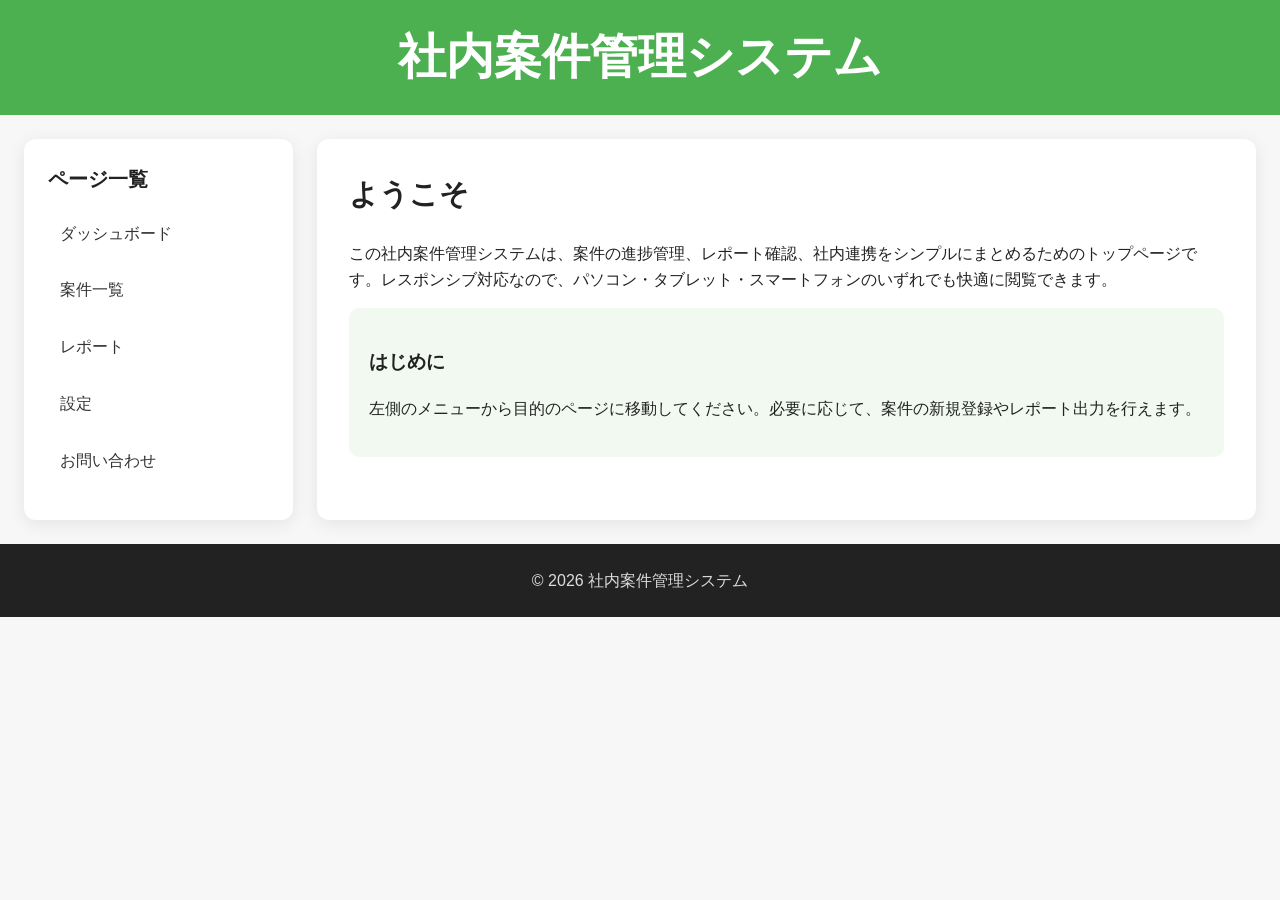
<file: docs/index.html>
<!DOCTYPE html>
<html lang="ja">
<head>
  <meta charset="UTF-8">
  <meta name="viewport" content="width=device-width, initial-scale=1.0">
  <title>社内案件管理システム</title>
  <link rel="stylesheet" href="styles.css">
</head>
<body>
  <header>
    <h1>社内案件管理システム</h1>
  </header>

  <main class="container">
    <aside class="sidebar">
      <h2>ページ一覧</h2>
      <ul>
        <li><a href="#dashboard">ダッシュボード</a></li>
        <li><a href="#projects">案件一覧</a></li>
        <li><a href="#reports">レポート</a></li>
        <li><a href="#settings">設定</a></li>
        <li><a href="#contact">お問い合わせ</a></li>
      </ul>
    </aside>

    <section class="main-content">
      <h2>ようこそ</h2>
      <p>この社内案件管理システムは、案件の進捗管理、レポート確認、社内連携をシンプルにまとめるためのトップページです。レスポンシブ対応なので、パソコン・タブレット・スマートフォンのいずれでも快適に閲覧できます。</p>
      <div class="action-card">
        <h3>はじめに</h3>
        <p>左側のメニューから目的のページに移動してください。必要に応じて、案件の新規登録やレポート出力を行えます。</p>
      </div>
    </section>
  </main>

  <footer>
    <p>&copy; 2026 社内案件管理システム</p>
  </footer>
</body>
</html>
</file>
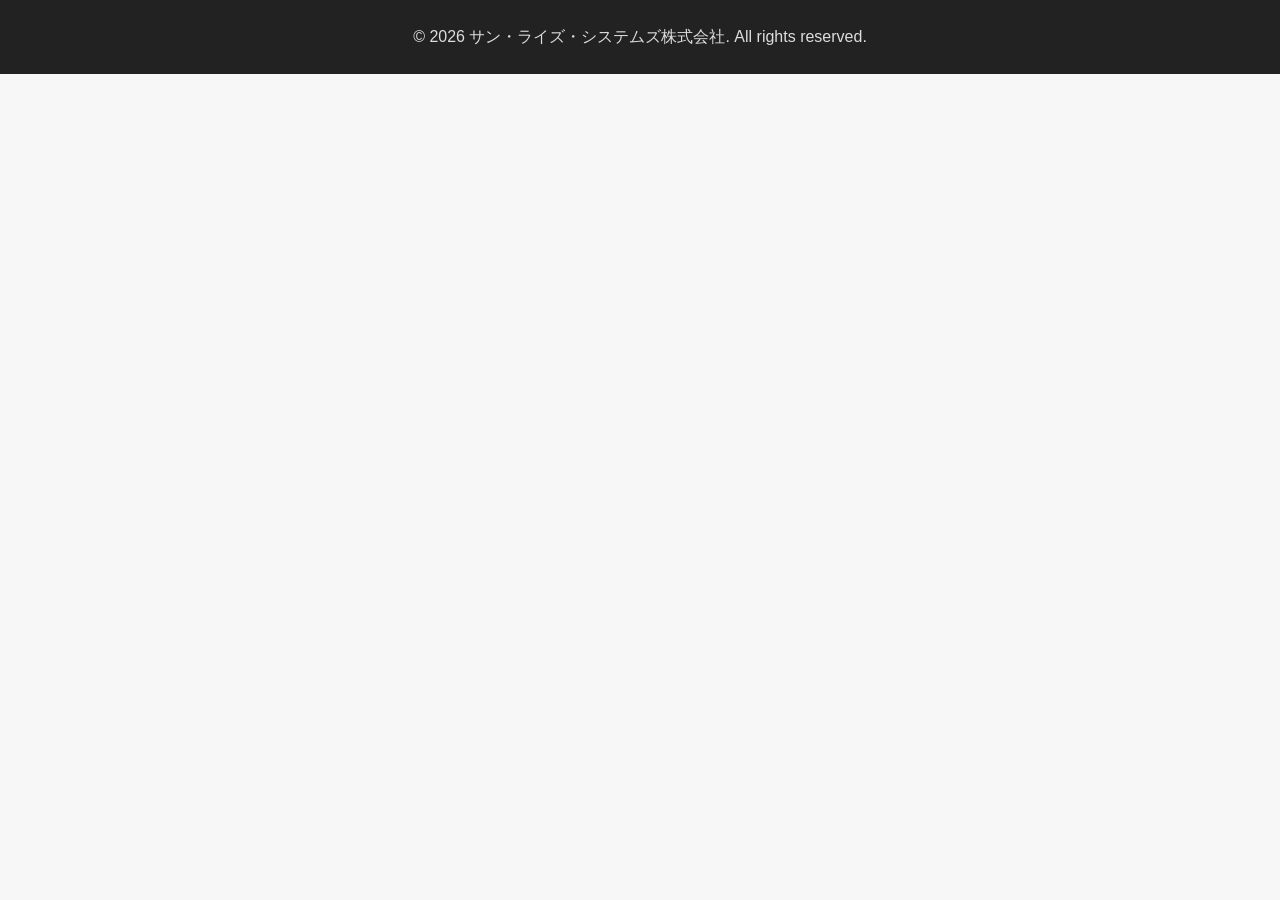
<file: docs/footer.html>
<!DOCTYPE html>
<html lang="ja">
<head>
  <meta charset="UTF-8">
  <meta name="viewport" content="width=device-width, initial-scale=1.0">
  <title>フッター</title>
  <link rel="stylesheet" href="styles.css">
</head>
<body>
  <footer>
    <p>&copy; 2026 サン・ライズ・システムズ株式会社. All rights reserved.</p>
  </footer>
</body>
</html>
</file>
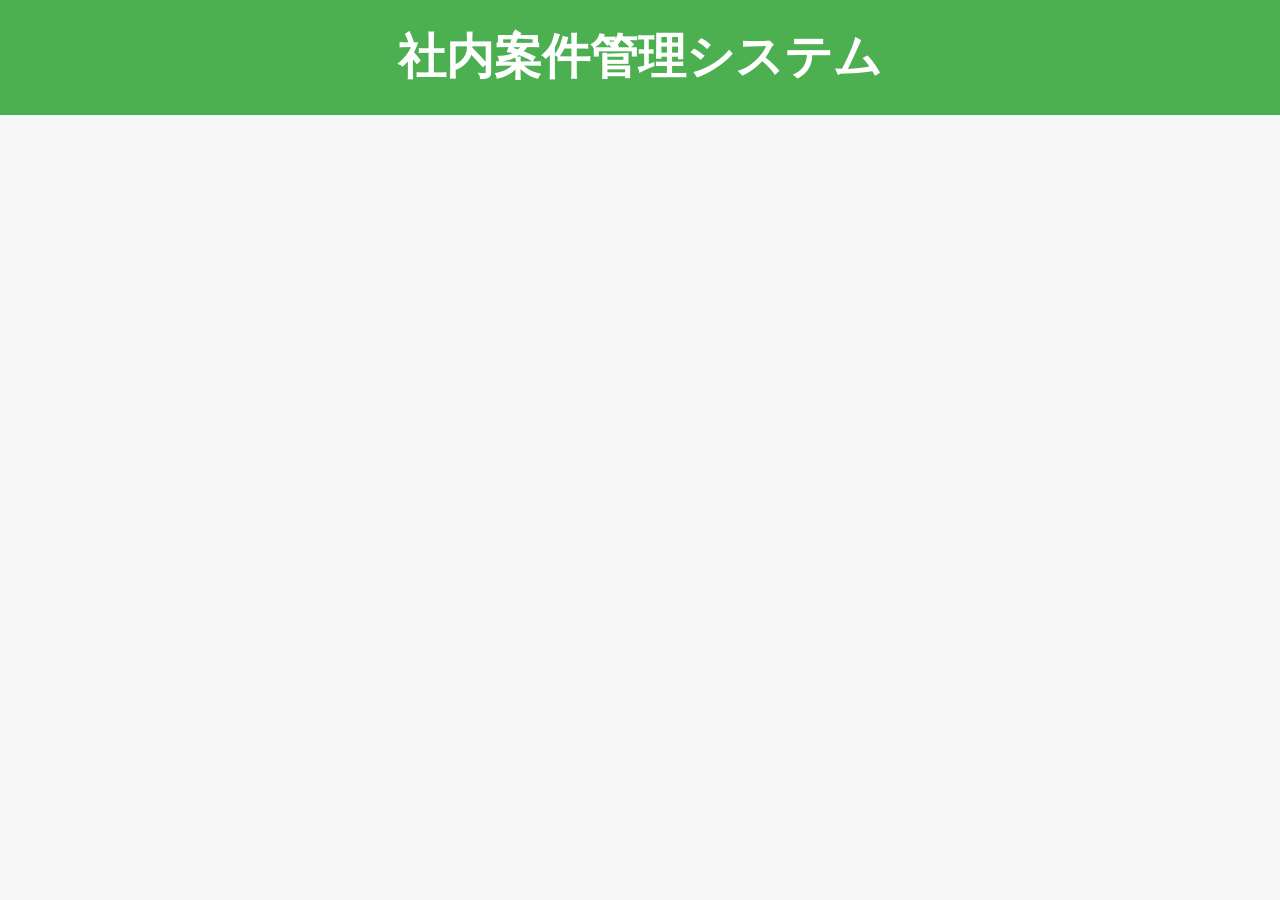
<file: docs/header.html>
<!DOCTYPE html>
<html lang="ja">
<head>
  <meta charset="UTF-8">
  <meta name="viewport" content="width=device-width, initial-scale=1.0">
  <title>ヘッダー</title>
  <link rel="stylesheet" href="styles.css">
</head>
<body>
  <header>
    <h1>社内案件管理システム</h1>
  </header>
</body>
</html>
</file>
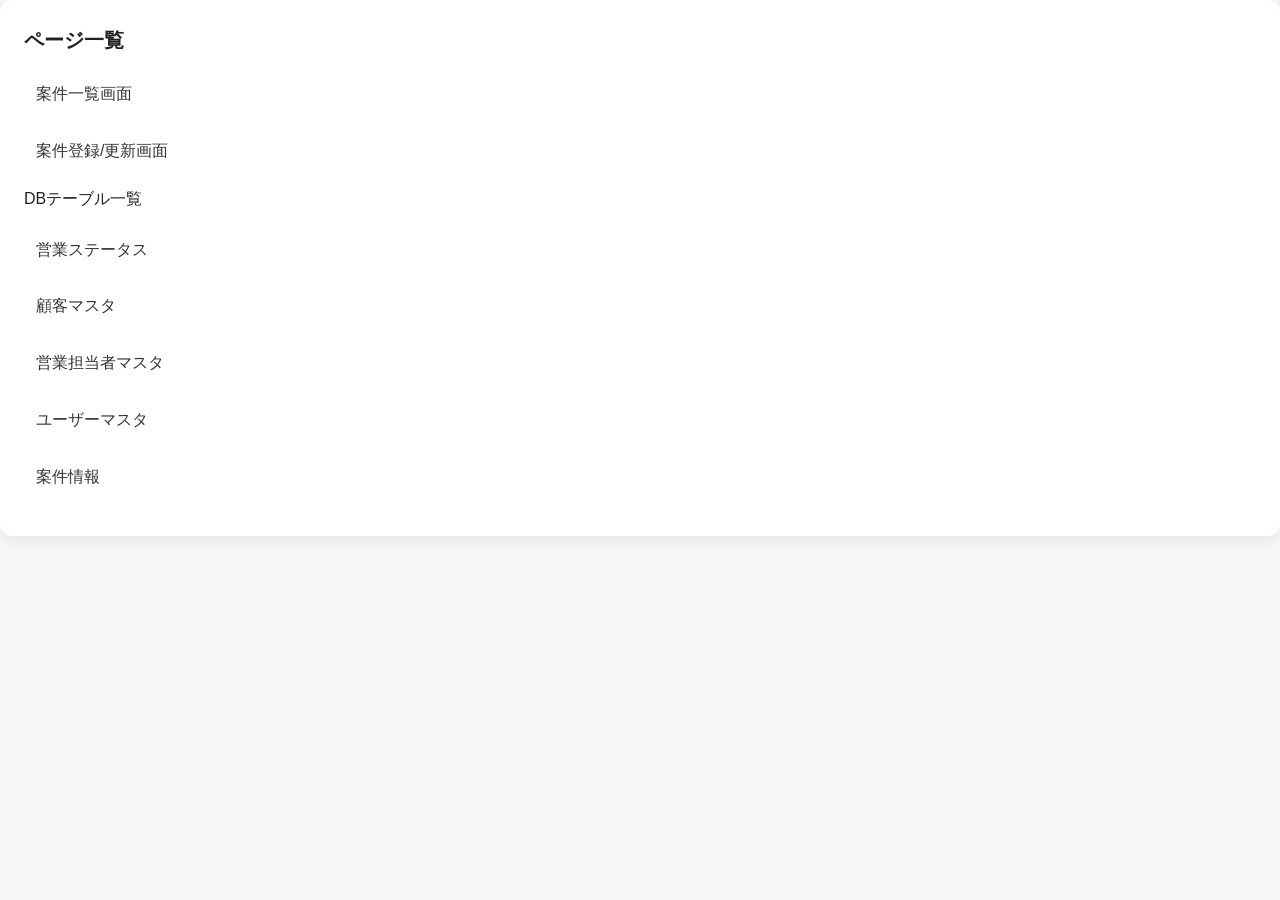
<file: docs/sidebar.html>
<!DOCTYPE html>
<html lang="ja">
<head>
  <meta charset="UTF-8">
  <meta name="viewport" content="width=device-width, initial-scale=1.0">
  <title>サイドバー</title>
  <link rel="stylesheet" href="styles.css">
</head>
<body>
  <aside class="sidebar">
    <h2>ページ一覧</h2>
    <ul>
      <li><a href="screens/OpportunityList.html">案件一覧画面</a></li>
      <li><a href="screens/OpportunityEdit.html">案件登録/更新画面</a></li>
      <li>
        DBテーブル一覧
        <ul>
          <li><a href="tables/SalesStatusTable.html">営業ステータス</a></li>
          <li><a href="tables/CustomerMasterTable.html">顧客マスタ</a></li>
          <li><a href="tables/SalesRepMasterTable.html">営業担当者マスタ</a></li>
          <li><a href="tables/UserMasterTable.html">ユーザーマスタ</a></li>
          <li><a href="tables/OpportunityInfoTable.html">案件情報</a></li>
        </ul>
      </li>
    </ul>
  </aside>
</body>
</html>
</file>
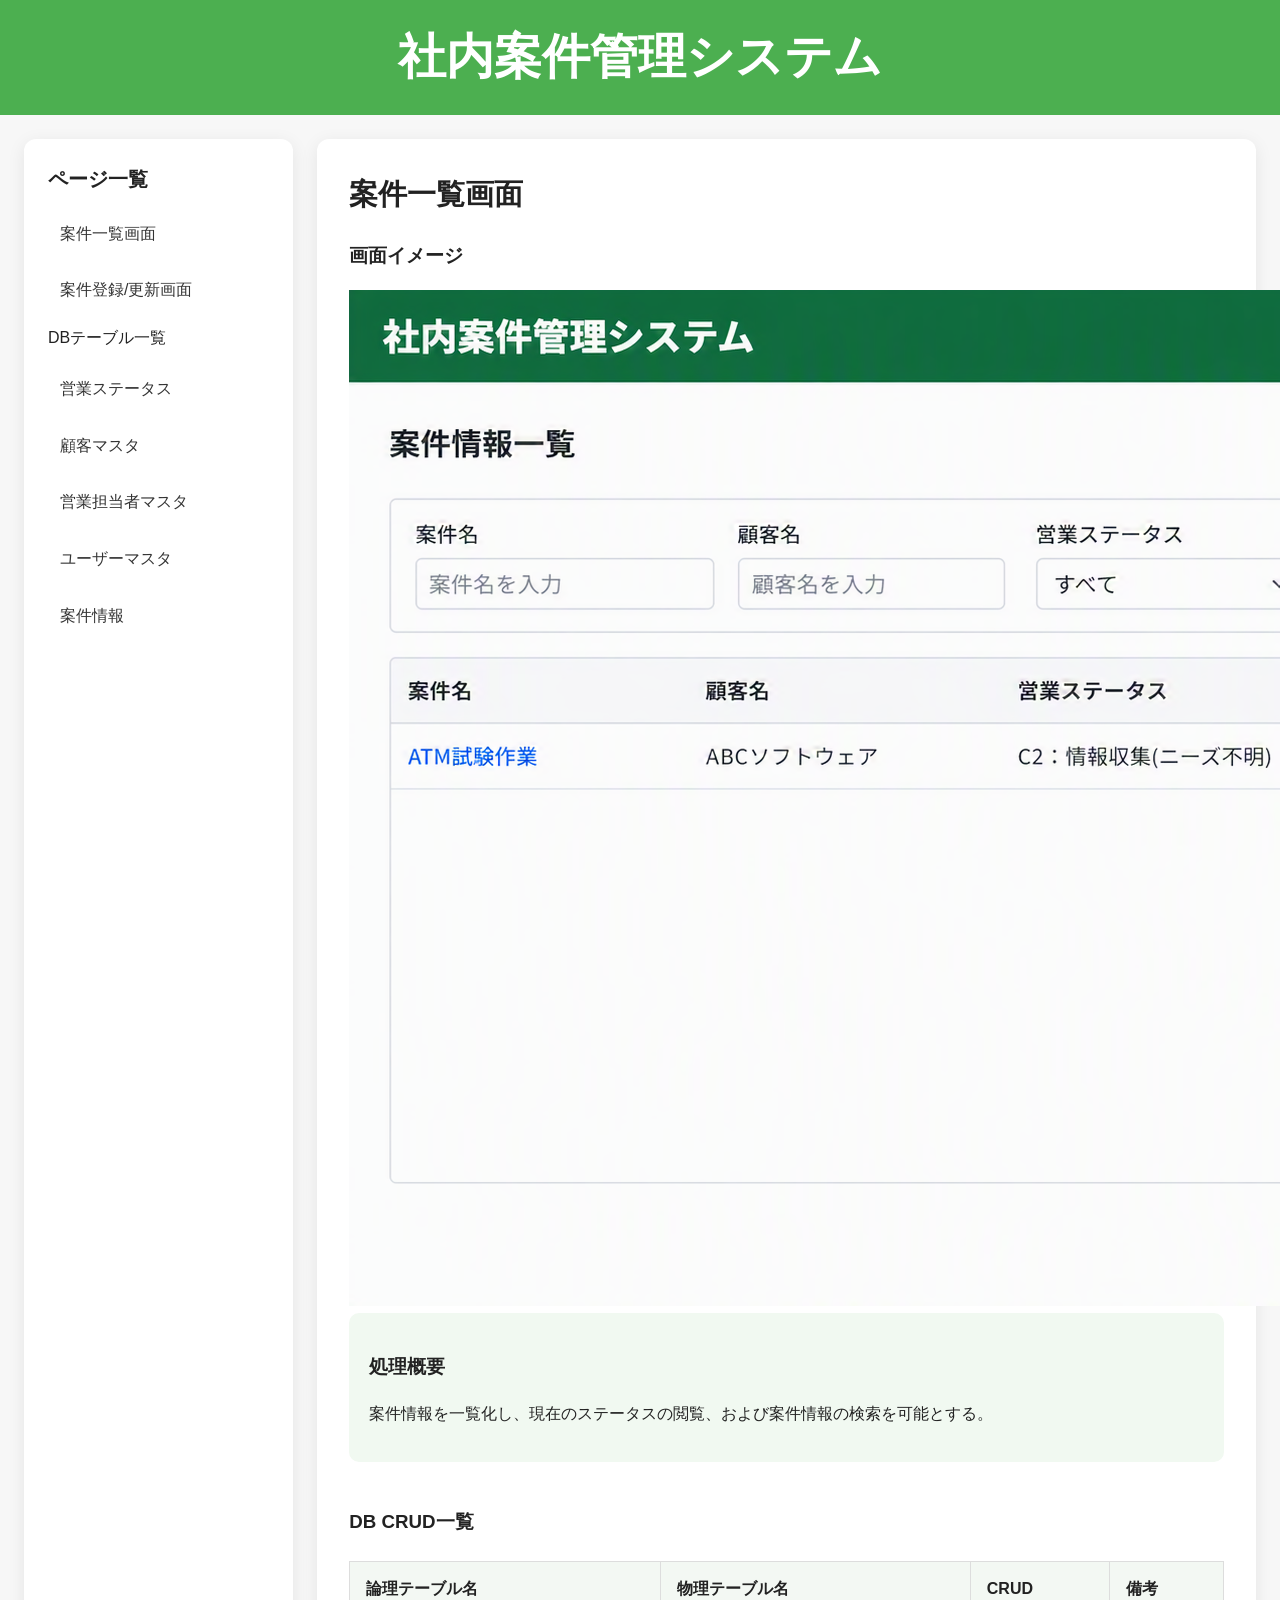
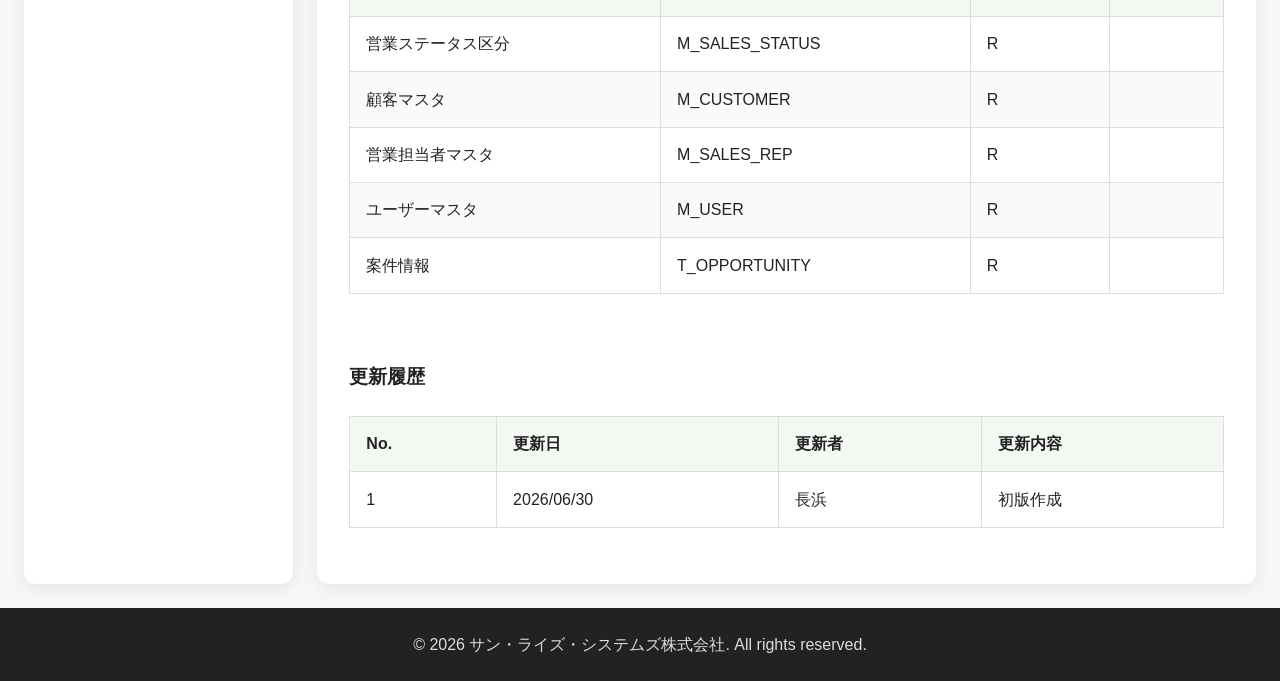
<file: docs/screens/OpportunityList.html>
<!DOCTYPE html>
<html lang="ja">
<head>
  <meta charset="UTF-8">
  <meta name="viewport" content="width=device-width, initial-scale=1.0">
  <title>案件一覧画面</title>
  <link rel="preconnect" href="https://fonts.googleapis.com">
  <link rel="preconnect" href="https://fonts.gstatic.com" crossorigin>
  <link href="https://fonts.googleapis.com/css2?family=M+PLUS+Rounded+1c:wght@400;500;700&display=swap" rel="stylesheet">
  <link rel="stylesheet" href="../styles.css">
</head>
<body>
  <header id="header-root" aria-label="ページヘッダー">
    <!-- header will be loaded from ../header.html via JavaScript -->
  </header>

  <main class="container">
    <aside class="sidebar" id="sidebar-root" aria-label="ページ一覧">
      <!-- サイドバーは JavaScript で ../sidebar.html から読み込まれます -->
    </aside>

    <section class="main-content">
      <h2>案件一覧画面</h2>

      <h3>画面イメージ</h3>
        <img src="../images/OpportunityListImage.png" alt="案件一覧画面のイメージ" class="screenshot">

      <div class="action-card">
        <h3>処理概要</h3>
        <p>案件情報を一覧化し、現在のステータスの閲覧、および案件情報の検索を可能とする。</p>
      </div>

      <br />

      <h3>DB CRUD一覧</h3>
      <table class="status-table">
        <thead>
          <tr>
            <th>論理テーブル名</th>
            <th>物理テーブル名</th>
            <th>CRUD</th>
            <th>備考</th>
          </tr>
        </thead>
        <tbody>
          <tr>
            <td>営業ステータス区分</td>
            <td>M_SALES_STATUS</td>
            <td>R</td>
            <td></td>
          </tr>
          <tr>
            <td>顧客マスタ</td>
            <td>M_CUSTOMER</td>
            <td>R</td>
            <td></td>
          </tr>
          <tr>
            <td>営業担当者マスタ</td>
            <td>M_SALES_REP</td>
            <td>R</td>
            <td></td>
          </tr>
          <tr>
            <td>ユーザーマスタ</td>
            <td>M_USER</td>
            <td>R</td>
            <td></td>
          </tr>
          <tr>
              <td>案件情報</td>
              <td>T_OPPORTUNITY</td>
              <td>R</td>
              <td></td>
          </tr>
        </tbody>
      </table>

      <br />

      

      <h3>更新履歴</h3>
      <table class="status-table">
        <thead>
          <tr>
            <th>No.</th>
            <th>更新日</th>
            <th>更新者</th>
            <th>更新内容</th>
          </tr>
        </thead>
        <tbody>
          <tr>
            <td>1</td>
            <td>2026/06/30</td>
            <td>長浜</td>
            <td>初版作成</td>
          </tr>
        </tbody>
      </table>

    </section>
  </main>

  <footer id="footer-root" aria-label="ページフッター">
    <!-- footer will be loaded from ../footer.html via JavaScript -->
  </footer>

  <script>
    (function(){
      const headerRoot = document.getElementById('header-root');
      const sidebarRoot = document.getElementById('sidebar-root');
      const footerRoot = document.getElementById('footer-root');

      const fetchText = (url) => fetch(url).then(resp => {
        if(!resp.ok) throw new Error(url + ' load failed');
        return resp.text();
      });

      Promise.allSettled([
        fetchText('../header.html'),
        fetchText('../sidebar.html'),
        fetchText('../footer.html')
      ])
      .then(results => {
        const [headerResult, sidebarResult, footerResult] = results;

        if(headerRoot) {
          if(headerResult.status === 'fulfilled') {
            const doc = new DOMParser().parseFromString(headerResult.value, 'text/html');
            const headerEl = doc.querySelector('header') || doc.body;
            headerRoot.innerHTML = headerEl.innerHTML;
          } else {
            headerRoot.innerHTML = '<h1>社内案件管理システム</h1>';
          }
        }

        if(sidebarRoot) {
          if(sidebarResult.status === 'fulfilled') {
            const doc = new DOMParser().parseFromString(sidebarResult.value, 'text/html');
            const aside = doc.querySelector('aside.sidebar') || doc.body;
            sidebarRoot.innerHTML = aside.innerHTML;
          } else {
            sidebarRoot.innerHTML = '<p>メニューの読み込みに失敗しました。</p>';
          }
        }

        if(footerRoot) {
          if(footerResult.status === 'fulfilled') {
            const doc = new DOMParser().parseFromString(footerResult.value, 'text/html');
            const footerEl = doc.querySelector('footer') || doc.body;
            footerRoot.innerHTML = footerEl.innerHTML;
          } else {
            footerRoot.innerHTML = '<p>&copy; 2026 サン・ライズ・システムズ株式会社. All rights reserved.</p>';
          }
        }
      })
      .catch(err => console.error('Loader error:', err));
    })();
  </script>
</body>
</html>
</file>
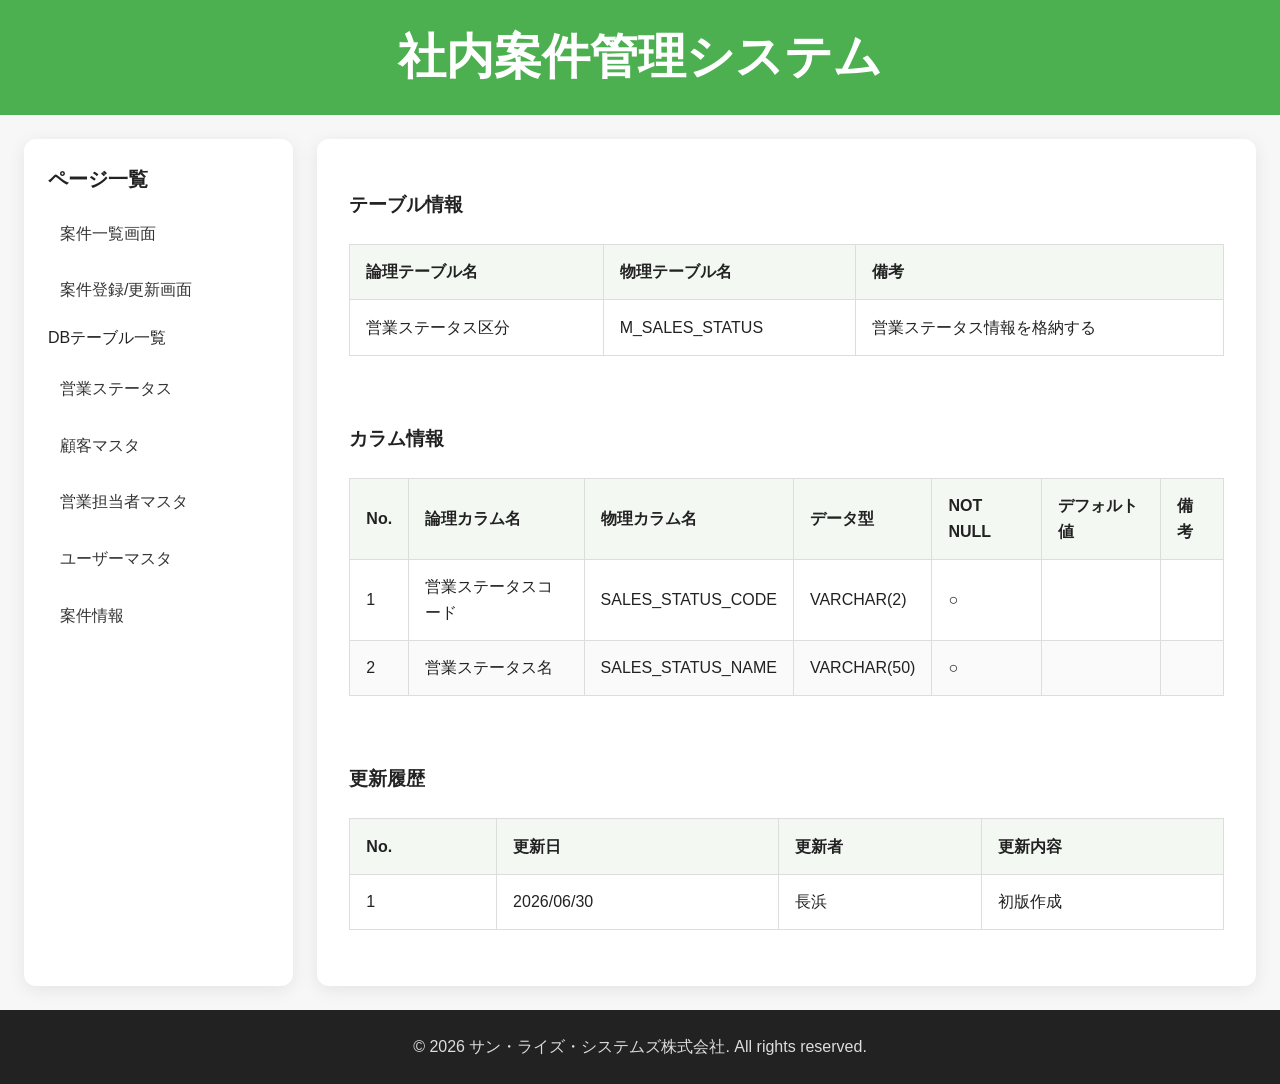
<file: docs/tables/SalesStatusTable.html>
<!DOCTYPE html>
<html lang="ja">
<head>
  <meta charset="UTF-8">
  <meta name="viewport" content="width=device-width, initial-scale=1.0">
  <title>営業ステータス</title>
  <link rel="preconnect" href="https://fonts.googleapis.com">
  <link rel="preconnect" href="https://fonts.gstatic.com" crossorigin>
  <link href="https://fonts.googleapis.com/css2?family=M+PLUS+Rounded+1c:wght@400;500;700&display=swap" rel="stylesheet">
  <link rel="stylesheet" href="../styles.css">
</head>
<body>
  <header id="header-root" aria-label="ページヘッダー">
    <!-- header will be loaded from ../header.html via JavaScript -->
  </header>

  <main class="container">
    <aside class="sidebar" id="sidebar-root" aria-label="ページ一覧">
      <!-- サイドバーは JavaScript で ../sidebar.html から読み込まれます -->
    </aside>

    <section class="main-content">
      <h3>テーブル情報</h3>
      <table class="status-table">
        <thead>
          <tr>
            <th>論理テーブル名</th>
            <th>物理テーブル名</th>
            <th>備考</th>
          </tr>
        </thead>
        <tbody>
          <tr>
            <td>営業ステータス区分</td>
            <td>M_SALES_STATUS</td>
            <td>営業ステータス情報を格納する</td>
          </tr>
        </tbody>
      </table>

      <br />

      <h3>カラム情報</h3>
      <table class="status-table">
        <thead>
          <tr>
            <th>No.</th>
            <th>論理カラム名</th>
            <th>物理カラム名</th>
            <th>データ型</th>
            <th>NOT NULL</th>
            <th>デフォルト値</th>
            <th>備考</th>
          </tr>
        </thead>
        <tbody>
          <tr>
            <td>1</td>
            <td>営業ステータスコード</td>
            <td>SALES_STATUS_CODE</td>
            <td>VARCHAR(2)</td>
            <td>○</td>
            <td></td>
            <td></td>
          </tr>
          <tr>
            <td>2</td>
            <td>営業ステータス名</td>
            <td>SALES_STATUS_NAME</td>
            <td>VARCHAR(50)</td>
            <td>○</td>
            <td></td>
            <td></td>
          </tr>
        </tbody>
      </table>

        <br />

      <h3>更新履歴</h3>
      <table class="status-table">
        <thead>
          <tr>
            <th>No.</th>
            <th>更新日</th>
            <th>更新者</th>
            <th>更新内容</th>
          </tr>
        </thead>
        <tbody>
          <tr>
            <td>1</td>
            <td>2026/06/30</td>
            <td>長浜</td>
            <td>初版作成</td>
          </tr>
        </tbody>
      </table>

    </section>
  </main>

  <footer id="footer-root" aria-label="ページフッター">
    <!-- footer will be loaded from ../footer.html via JavaScript -->
  </footer>

  <script>
    (function(){
      const headerRoot = document.getElementById('header-root');
      const sidebarRoot = document.getElementById('sidebar-root');
      const footerRoot = document.getElementById('footer-root');

      const fetchText = (url) => fetch(url).then(resp => {
        if(!resp.ok) throw new Error(url + ' load failed');
        return resp.text();
      });

      Promise.allSettled([
        fetchText('../header.html'),
        fetchText('../sidebar.html'),
        fetchText('../footer.html')
      ])
      .then(results => {
        const [headerResult, sidebarResult, footerResult] = results;

        if(headerRoot) {
          if(headerResult.status === 'fulfilled') {
            const doc = new DOMParser().parseFromString(headerResult.value, 'text/html');
            const headerEl = doc.querySelector('header') || doc.body;
            headerRoot.innerHTML = headerEl.innerHTML;
          } else {
            headerRoot.innerHTML = '<h1>社内案件管理システム</h1>';
          }
        }

        if(sidebarRoot) {
          if(sidebarResult.status === 'fulfilled') {
            const doc = new DOMParser().parseFromString(sidebarResult.value, 'text/html');
            const aside = doc.querySelector('aside.sidebar') || doc.body;
            sidebarRoot.innerHTML = aside.innerHTML;
          } else {
            sidebarRoot.innerHTML = '<p>メニューの読み込みに失敗しました。</p>';
          }
        }

        if(footerRoot) {
          if(footerResult.status === 'fulfilled') {
            const doc = new DOMParser().parseFromString(footerResult.value, 'text/html');
            const footerEl = doc.querySelector('footer') || doc.body;
            footerRoot.innerHTML = footerEl.innerHTML;
          } else {
            footerRoot.innerHTML = '<p>&copy; 2026 サン・ライズ・システムズ株式会社. All rights reserved.</p>';
          }
        }
      })
      .catch(err => console.error('Loader error:', err));
    })();
  </script>
</body>
</html>
</file>
<file: docs/styles.css>
/* Simple responsive landing page styles */
* {
  box-sizing: border-box;
}
body {
  margin: 0;
  font-family: "Segoe UI", Tahoma, Geneva, Verdana, sans-serif;
  color: #222;
  background-color: #f7f7f7;
  line-height: 1.6;
}
header {
  background-color: #4caf50;
  color: #000;
  padding: 1.2rem;
  text-align: center;
}
header h1 {
  margin: 0;
  font-size: clamp(1.8rem, 4vw, 3rem);
  color: #fff;
}
.container {
  display: flex;
  flex-wrap: wrap;
  max-width: 1500px;
  margin: 0 auto;
  padding: 1.5rem;
  gap: 1.5rem;
}
.sidebar {
  flex: 1 1 50px;
  min-width: 200px;
  background-color: #fff;
  border-radius: 12px;
  padding: 1.5rem;
  box-shadow: 0 4px 18px rgba(0, 0, 0, 0.08);
}
.sidebar h2 {
  margin-top: 0;
  font-size: 1.25rem;
}
.sidebar ul {
  list-style: none;
  padding: 0;
  margin: 1rem 0 0;
}
.sidebar li {
  margin-bottom: 0.85rem;
}
.sidebar a {
  color: #333;
  text-decoration: none;
  display: inline-block;
  padding: 0.55rem 0.75rem;
  border-radius: 8px;
  transition: background-color 0.2s ease, color 0.2s ease;
}
.sidebar a:hover,
.sidebar a:focus {
  background-color: #e8f5e9;
  color: #111;
}
.main-content {
  flex: 2 1 500px;
  min-width: 280px;
  background-color: #fff;
  border-radius: 12px;
  padding: 2rem;
  box-shadow: 0 4px 18px rgba(0, 0, 0, 0.08);
}
.main-content h2 {
  margin-top: 0;
  font-size: 1.8rem;
}
.main-content p {
  margin: 1rem 0;
}
.action-card {
  margin-top: 0.5rem 1.5rem 1.5rem 1.5rem;
  padding: 1.25rem;
  border-radius: 10px;
  background-color: #f1f9f1;
}
footer {
  background-color: #222;
  color: #ddd;
  padding: 0.5rem 1.5rem;
  text-align: center;
}
.status-table {
  width: 100%;
  border-collapse: collapse;
  margin: 1.5rem 0;
}
.status-table th,
.status-table td {
  border: 1px solid #ddd;
  padding: 0.9rem 1rem;
  text-align: left;
}
.status-table th {
  background-color: #f3f8f3;
}
.status-table tr:nth-child(even) {
  background-color: #fafafa;
}
@media (max-width: 768px) {
  .container {
    padding: 1rem;
  }
  header {
    padding: 1.75rem 1rem;
  }
  .sidebar,
  .main-content {
    min-width: 100%;
  }
}
@media (max-width: 500px) {
  header h1 {
    font-size: 1.8rem;
  }
  .sidebar a {
    width: 100%;
    display: block;
  }
}
</file>
